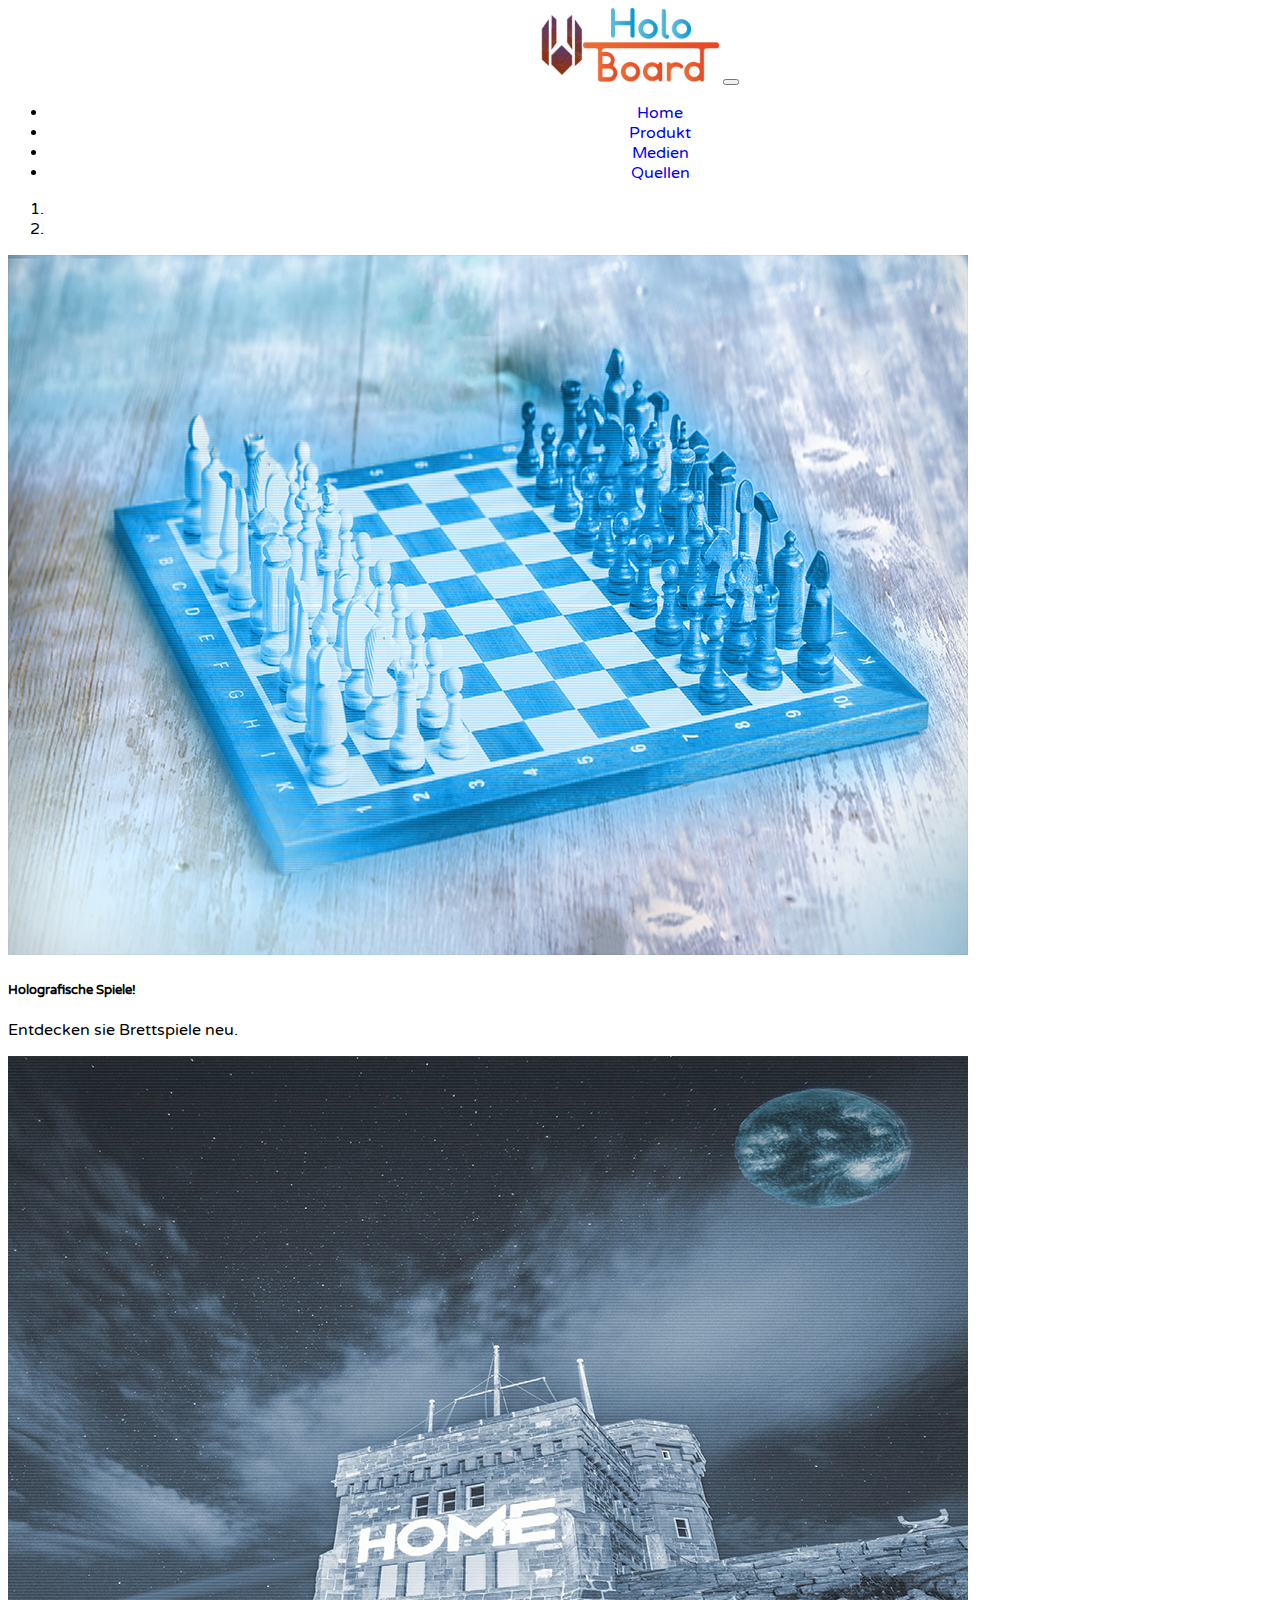
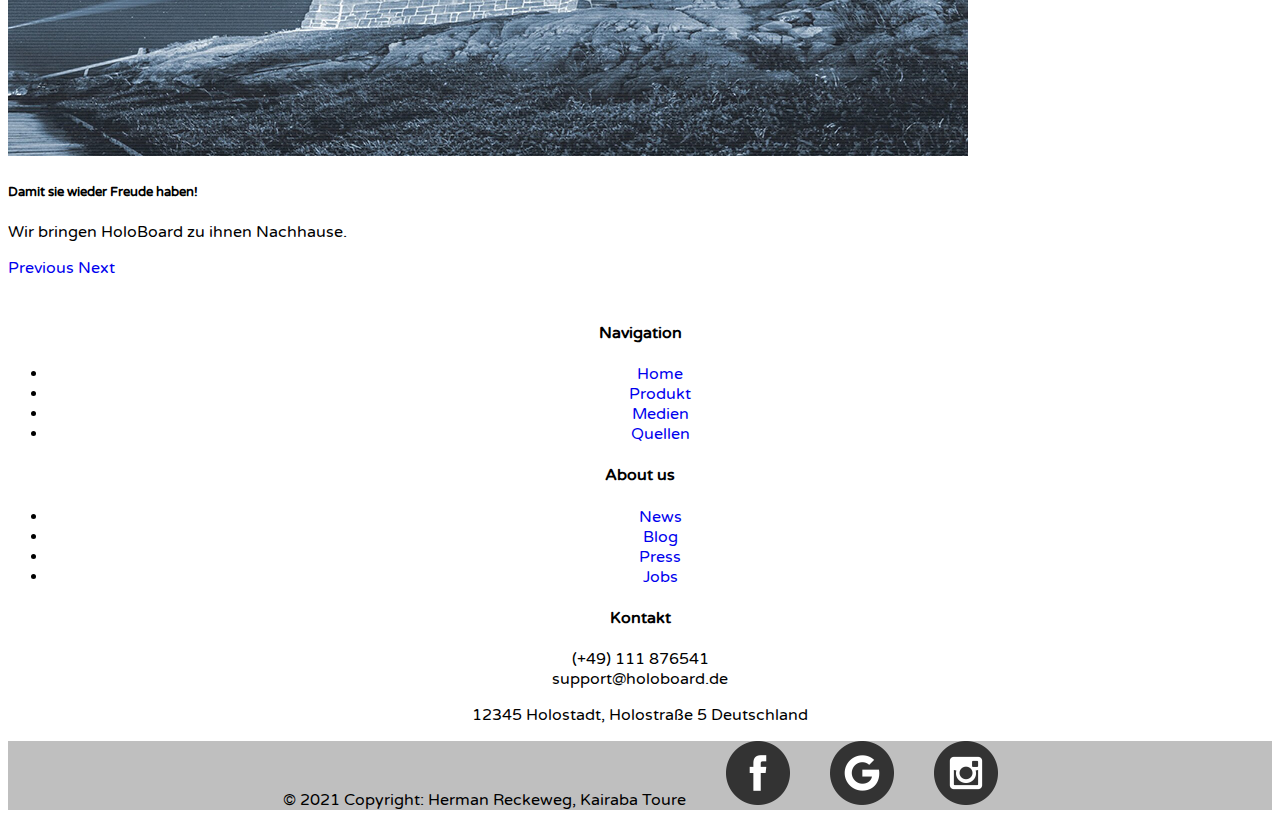
<file: index.html>
<!doctype html>
<html lang="en">

<head>
  <meta charset="UTF-8">
  <meta name="viewport" content="width=device-width, initial-scale=1.0">
  <!-- Bootstrap CSS -->
  <link href="https://cdn.jsdelivr.net/npm/bootstrap@5.0.0-beta1/dist/css/bootstrap.min.css" rel="stylesheet"
    integrity="sha384-giJF6kkoqNQ00vy+HMDP7azOuL0xtbfIcaT9wjKHr8RbDVddVHyTfAAsrekwKmP1" crossorigin="anonymous">
  <link rel="stylesheet" href="style.css">
  <link rel="preconnect" href="https://fonts.gstatic.com">
  <link href="https://fonts.googleapis.com/css2?family=Varela+Round&display=swap" rel="stylesheet">
  <title>HoloBoard</title>
</head>

<body class="d-flex flex-column min-vh-100">
  <nav class="navbar navbar-expand-lg navbar-dark bg-dark sticky-top">
    <div class="container">
      <a class="navbar-brand" href="index.html">
        <img src="images/Logo.png" width="178" height="74" alt="Logo">
      </a>
      <button class="navbar-toggler" type="button" data-toggle="collapse" data-target="#navbarMenu"
        aria-controls="navbarMenu" aria-expanded="false" aria-label="Toggle navigation">
        <span class="navbar-toggler-icon"></span>
      </button>
      <div class="navbar-collapse collapse justify-content-end" id="navbarMenu">
        <ul class="navbar-nav ml-auto">
          <li class="nav-item active">
            <a class="nav-link active" href="index.html">Home</a>
          </li>
          <li class="nav-item">
            <a class="nav-link" href="produkt.html">Produkt</a>
          </li>
          <li class="nav-item">
            <a class="nav-link" href="medien.html">Medien</a>
          </li>
          <li class="nav-item">
            <a class="nav-link" href="quellen.html">Quellen</a>
          </li>
        </ul>
      </div>
    </div>
  </nav>
  <main>
    <div id="carouselWithCaptions" class="carousel slide" data-bs-ride="carousel">
      <ol class="carousel-indicators">
        <li data-bs-target="#carouselWithCaptions" data-bs-slide-to="0" class="active"></li>
        <li data-bs-target="#carouselWithCaptions" data-bs-slide-to="1"></li>
      </ol>
      <div class="carousel-inner">
        <div class="carousel-item active">
          <img src="images/Bild1.jpg" class="d-block w-100" alt="Holografisches Schachspiel">
          <div class="carousel-caption d-none d-md-block">
            <h5>Holografische Spiele!</h5>
            <p>Entdecken sie Brettspiele neu.</p>
          </div>
        </div>
        <div class="carousel-item">
          <img src="images/Bild2.jpg" class="d-block w-100" alt="...">
          <div class="carousel-caption d-none d-md-block">
            <h5>Damit sie wieder Freude haben!</h5>
            <p>Wir bringen HoloBoard zu ihnen Nachhause.</p>
          </div>
        </div>
      </div>
      <a class="carousel-control-prev" href="#carouselWithCaptions" role="button" data-bs-slide="prev">
        <span class="carousel-control-prev-icon" aria-hidden="true"></span>
        <span class="visually-hidden">Previous</span>
      </a>
      <a class="carousel-control-next" href="#carouselWithCaptions" role="button" data-bs-slide="next">
        <span class="carousel-control-next-icon" aria-hidden="true"></span>
        <span class="visually-hidden">Next</span>
      </a>
    </div>


  </main>

  <footer class="mt-auto bg-dark text-secondary text-center">
    <div class="container">
      <div class="row text-secondary">
        <div class="col">
          <h4 class="text-uppercase text-white">Navigation</h4>
          <ul class="list-unstyled mb-0">
            <li>
              <a href="index.html" class="text-secondary">Home</a>
            </li>
            <li>
              <a href="produkt.html" class="text-secondary">Produkt</a>
            </li>
            <li>
              <a href="medien.html" class="text-secondary">Medien</a>
            </li>
            <li>
              <a href="quellen.html" class="text-secondary">Quellen</a>
            </li>
          </ul>
        </div>
        <div class="col">
          <h4 class="text-uppercase text-white">About us</h4>
          <ul class="list-unstyled mb-0">
            <li>
              <a href="#!" class="text-secondary">News</a>
            </li>
            <li>
              <a href="#!" class="text-secondary">Blog</a>
            </li>
            <li>
              <a href="#!" class="text-secondary">Press</a>
            </li>
            <li>
              <a href="#!" class="text-secondary">Jobs</a>
            </li>
          </ul>
        </div>
        <div class="col">
          <h4 class="text-uppercase text-white">Kontakt</h4>
          <p>
            <a>(+49) 111 876541 <br> support@holoboard.de</a>
          </p>
          <p><a>12345 Holostadt, Holostraße 5 Deutschland </a></p>
        </div>
      </div>
      <div class="container" style="background-color: rgba(0, 0, 0, 0.25)">
        © 2021 Copyright:
        <a class="text-secondary">Herman Reckeweg, Kairaba Toure</a><a href="https://www.facebook.com/"><img
            src="images/icon_facebook.png" style="margin-left: 2.5rem; margin-right: 2.5rem"></a><a
          href="https://google.de/"><img src="images/icon_google.png" style="margin-right: 2.5rem"></a><a
          href="https://instagram.com/"><img src="images/icon_instagram.png"></a>
      </div>
    </div>
  </footer>


  <script src="https://code.jquery.com/jquery-3.3.1.slim.min.js"
    integrity="sha384-q8i/X+965DzO0rT7abK41JStQIAqVgRVzpbzo5smXKp4YfRvH+8abtTE1Pi6jizo"
    crossorigin="anonymous"></script>
  <script src="https://cdnjs.cloudflare.com/ajax/libs/popper.js/1.14.7/umd/popper.min.js"
    integrity="sha384-UO2eT0CpHqdSJQ6hJty5KVphtPhzWj9WO1clHTMGa3JDZwrnQq4sF86dIHNDz0W1"
    crossorigin="anonymous"></script>
  <script src="https://stackpath.bootstrapcdn.com/bootstrap/4.3.1/js/bootstrap.min.js"
    integrity="sha384-JjSmVgyd0p3pXB1rRibZUAYoIIy6OrQ6VrjIEaFf/nJGzIxFDsf4x0xIM+B07jRM"
    crossorigin="anonymous"></script>
  <script src="https://cdn.jsdelivr.net/npm/@popperjs/core@2.5.4/dist/umd/popper.min.js"
    integrity="sha384-q2kxQ16AaE6UbzuKqyBE9/u/KzioAlnx2maXQHiDX9d4/zp8Ok3f+M7DPm+Ib6IU"
    crossorigin="anonymous"></script>
  <script src="https://cdn.jsdelivr.net/npm/bootstrap@5.0.0-beta1/dist/js/bootstrap.min.js"
    integrity="sha384-pQQkAEnwaBkjpqZ8RU1fF1AKtTcHJwFl3pblpTlHXybJjHpMYo79HY3hIi4NKxyj"
    crossorigin="anonymous"></script>
</body>

</html>
</file>
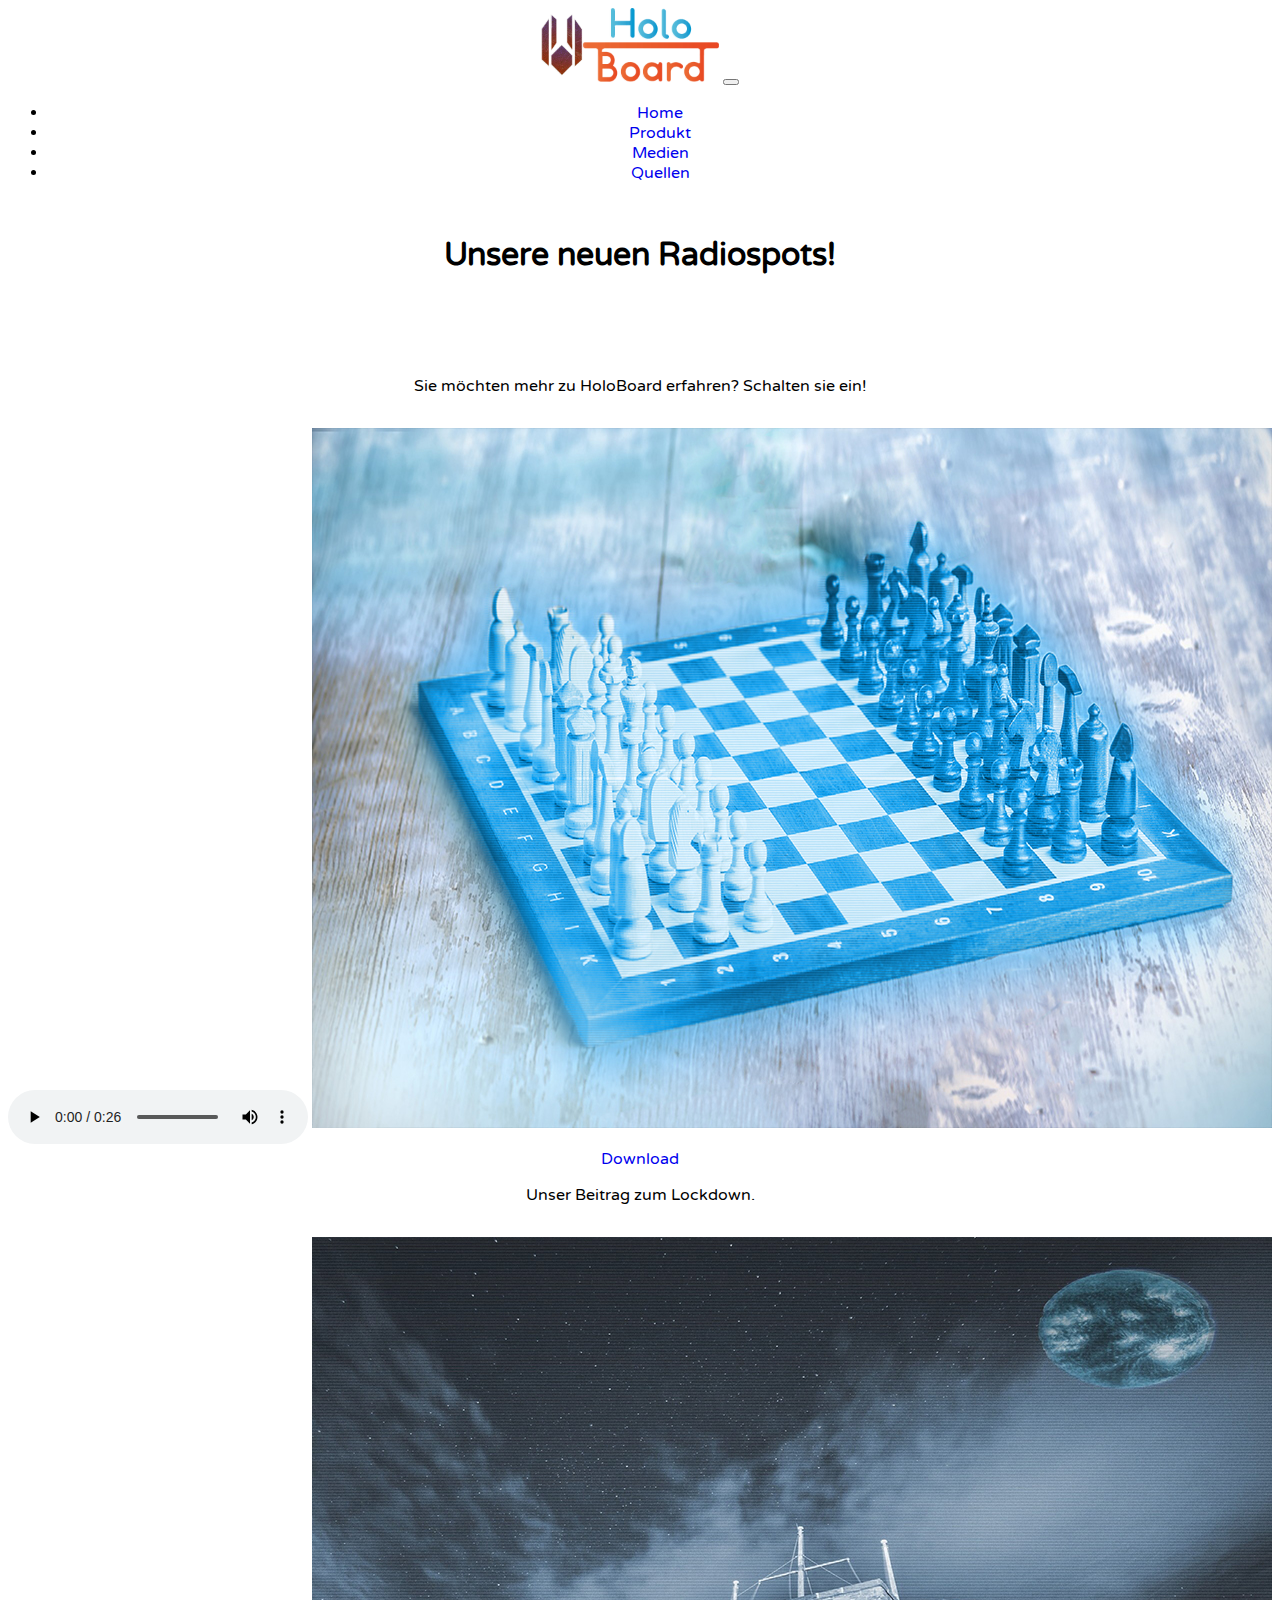
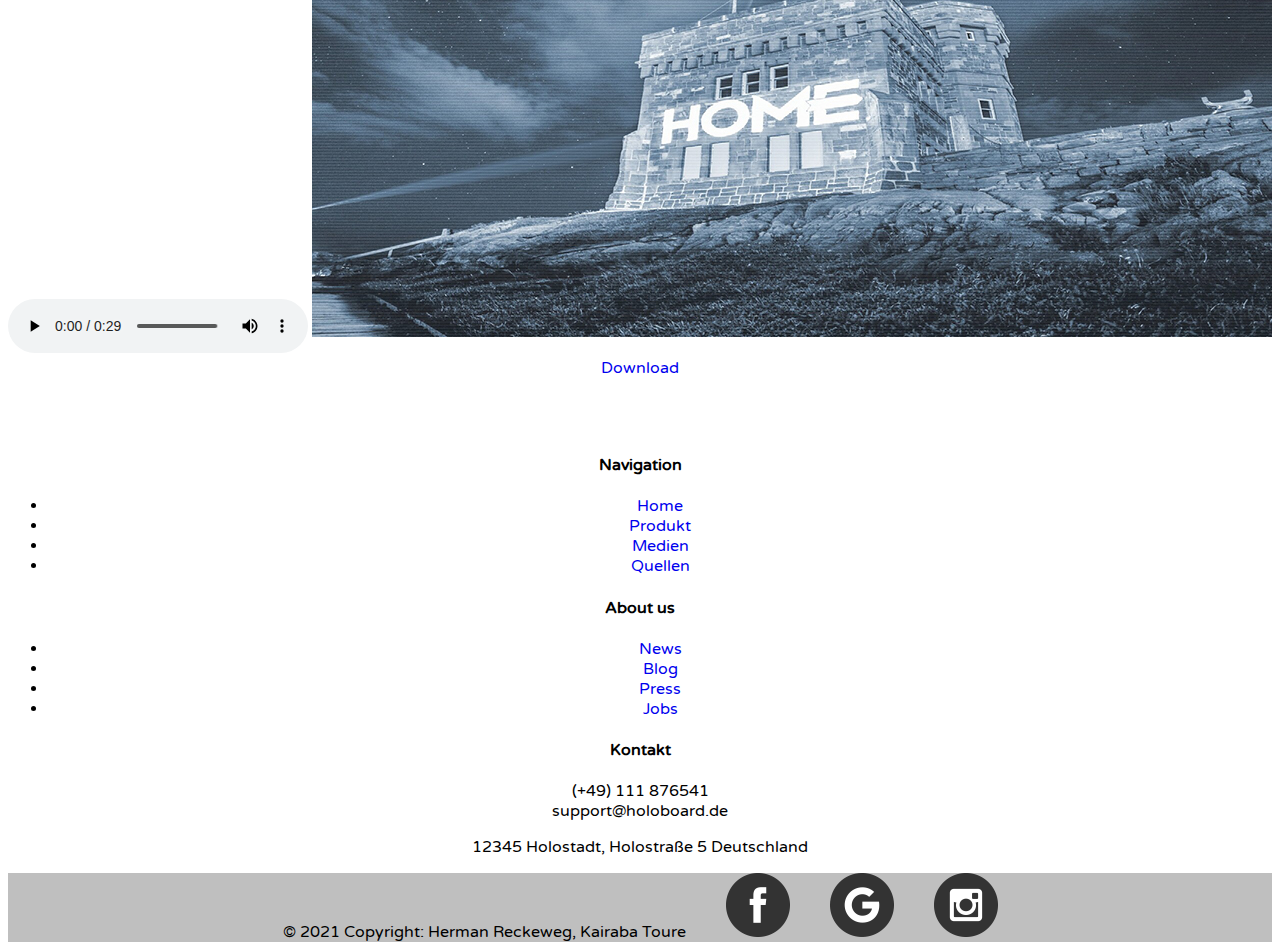
<file: medien.html>
<!doctype html>
<html lang="en">

<head>
    <meta charset="UTF-8">
    <meta name="viewport" content="width=device-width, initial-scale=1.0">
    <!-- Bootstrap CSS -->
    <link href="https://cdn.jsdelivr.net/npm/bootstrap@5.0.0-beta1/dist/css/bootstrap.min.css" rel="stylesheet"
        integrity="sha384-giJF6kkoqNQ00vy+HMDP7azOuL0xtbfIcaT9wjKHr8RbDVddVHyTfAAsrekwKmP1" crossorigin="anonymous">
    <link rel="stylesheet" href="style.css">
    <link rel="preconnect" href="https://fonts.gstatic.com">
    <link href="https://fonts.googleapis.com/css2?family=Varela+Round&display=swap" rel="stylesheet">
    <title>HoloBoard</title>
</head>

<body class="d-flex flex-column min-vh-100">
    <nav class="navbar navbar-expand-lg navbar-dark bg-dark sticky-top">
        <div class="container">
            <a class="navbar-brand" href="index.html">
                <img src="images/Logo.png" width="178" height="74" alt="Logo">
            </a>
            <button class="navbar-toggler" type="button" data-toggle="collapse" data-target="#navbarResponsive"
                aria-controls="navbarResponsive" aria-expanded="false" aria-label="Toggle navigation">
                <span class="navbar-toggler-icon"></span>
            </button>
            <div class="collapse navbar-collapse justify-content-end" id="navbarResponsive">
                <ul class="navbar-nav ml-auto">
                    <li class="nav-item active">
                        <a class="nav-link" href="index.html">Home</a>
                    </li>
                    <li class="nav-item">
                        <a class="nav-link" href="produkt.html">Produkt</a>
                    </li>
                    <li class="nav-item">
                        <a class="nav-link active" href="medien.html">Medien</a>
                    </li>
                    <li class="nav-item">
                        <a class="nav-link" href="quellen.html">Quellen</a>
                    </li>
                </ul>
            </div>
        </div>
    </nav>
    <main>
        <div class="container">
            <div class="row justify-content-center">
                <div class="col">
                    <h1>Unsere neuen Radiospots!</h1>
                </div>
            </div>
        </div>
        <div class="container">
            <div class="row bottom">
                <div class="col">
                    <p>Sie möchten mehr zu HoloBoard erfahren? Schalten sie ein!</p>
                    <audio controls>
                        <source src="audio/Radiospot_1.mp3" type="audio/mpeg">
                        Audiodatei konnte nicht geladen werden.
                    </audio>
                    <img src="images/Bild1.jpg" class="img-fluid picture" alt="Holografisches Schachspiel">
                    <a href="images/Bild_1_Original.png" class="btn btn-dark btn-default" download="Holografisches_Schachspiel">Download</a>
                </div>
                <div class="col">
                    <p>Unser Beitrag zum Lockdown.</p>
                    <audio controls>
                        <source src="audio/Radiospot_2.mp3" type="audio/mpeg">
                        Audiodatei konnte nicht geladen werden.
                    </audio>
                    <img src="images/Bild2.jpg" class="img-fluid picture" alt="Haus unter Sternenhimmel">
                    <a href="images/Bild_2_Original.jpg" class="btn btn-dark btn-default" download="Home">Download</a>

                </div>
            </div>
        </div>


    </main>

    <footer class="mt-auto bg-dark text-secondary text-center">
        <div class="container">
            <div class="row text-secondary">
                <div class="col">
                    <h4 class="text-uppercase text-white">Navigation</h4>
                    <ul class="list-unstyled mb-0">
                        <li>
                            <a href="index.html" class="text-secondary">Home</a>
                        </li>
                        <li>
                            <a href="produkt.html" class="text-secondary">Produkt</a>
                        </li>
                        <li>
                            <a href="medien.html" class="text-secondary">Medien</a>
                        </li>
                        <li>
                            <a href="quellen.html" class="text-secondary">Quellen</a>
                        </li>
                    </ul>
                </div>
                <div class="col">
                    <h4 class="text-uppercase text-white">About us</h4>
                    <ul class="list-unstyled mb-0">
                        <li>
                            <a href="#!" class="text-secondary">News</a>
                        </li>
                        <li>
                            <a href="#!" class="text-secondary">Blog</a>
                        </li>
                        <li>
                            <a href="#!" class="text-secondary">Press</a>
                        </li>
                        <li>
                            <a href="#!" class="text-secondary">Jobs</a>
                        </li>
                    </ul>
                </div>
                <div class="col">
                    <h4 class="text-uppercase text-white">Kontakt</h4>
                    <p>
                        <a>(+49) 111 876541 <br> support@holoboard.de</a>
                    </p>
                    <p><a>12345 Holostadt, Holostraße 5 Deutschland </a></p>
                </div>
            </div>
            <div class="container" style="background-color: rgba(0, 0, 0, 0.25)">
                © 2021 Copyright:
                <a class="text-secondary">Herman Reckeweg, Kairaba Toure</a><a href="https://www.facebook.com/"><img
                        src="images/icon_facebook.png" style="margin-left: 2.5rem; margin-right: 2.5rem"></a><a
                    href="https://google.de/"><img src="images/icon_google.png" style="margin-right: 2.5rem"></a><a
                    href="https://instagram.com/"><img src="images/icon_instagram.png"></a>
            </div>
        </div>
    </footer>

    <script src="https://code.jquery.com/jquery-3.3.1.slim.min.js"
        integrity="sha384-q8i/X+965DzO0rT7abK41JStQIAqVgRVzpbzo5smXKp4YfRvH+8abtTE1Pi6jizo"
        crossorigin="anonymous"></script>
    <script src="https://cdnjs.cloudflare.com/ajax/libs/popper.js/1.14.7/umd/popper.min.js"
        integrity="sha384-UO2eT0CpHqdSJQ6hJty5KVphtPhzWj9WO1clHTMGa3JDZwrnQq4sF86dIHNDz0W1"
        crossorigin="anonymous"></script>
    <script src="https://stackpath.bootstrapcdn.com/bootstrap/4.3.1/js/bootstrap.min.js"
        integrity="sha384-JjSmVgyd0p3pXB1rRibZUAYoIIy6OrQ6VrjIEaFf/nJGzIxFDsf4x0xIM+B07jRM"
        crossorigin="anonymous"></script>
    <script src="https://cdn.jsdelivr.net/npm/@popperjs/core@2.5.4/dist/umd/popper.min.js"
        integrity="sha384-q2kxQ16AaE6UbzuKqyBE9/u/KzioAlnx2maXQHiDX9d4/zp8Ok3f+M7DPm+Ib6IU"
        crossorigin="anonymous"></script>
    <script src="https://cdn.jsdelivr.net/npm/bootstrap@5.0.0-beta1/dist/js/bootstrap.min.js"
        integrity="sha384-pQQkAEnwaBkjpqZ8RU1fF1AKtTcHJwFl3pblpTlHXybJjHpMYo79HY3hIi4NKxyj"
        crossorigin="anonymous"></script>
</body>

</html>
</file>
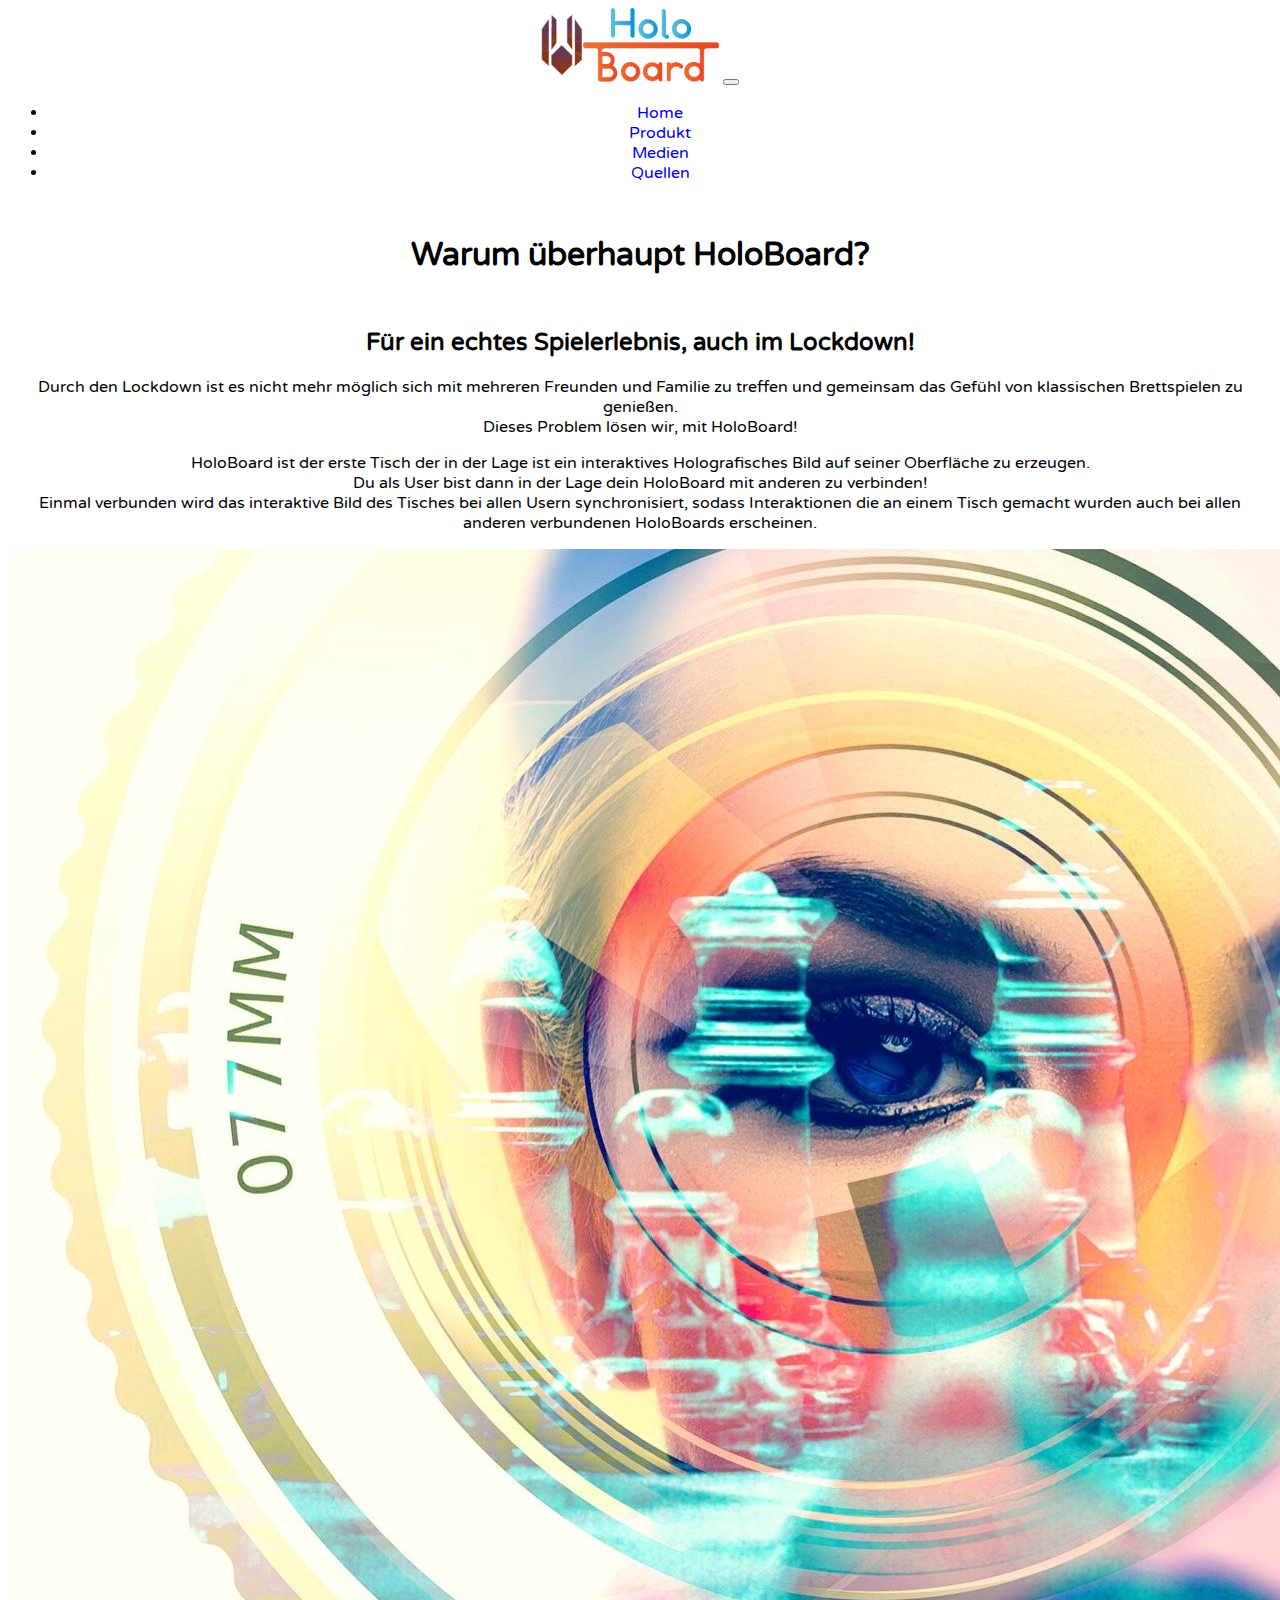
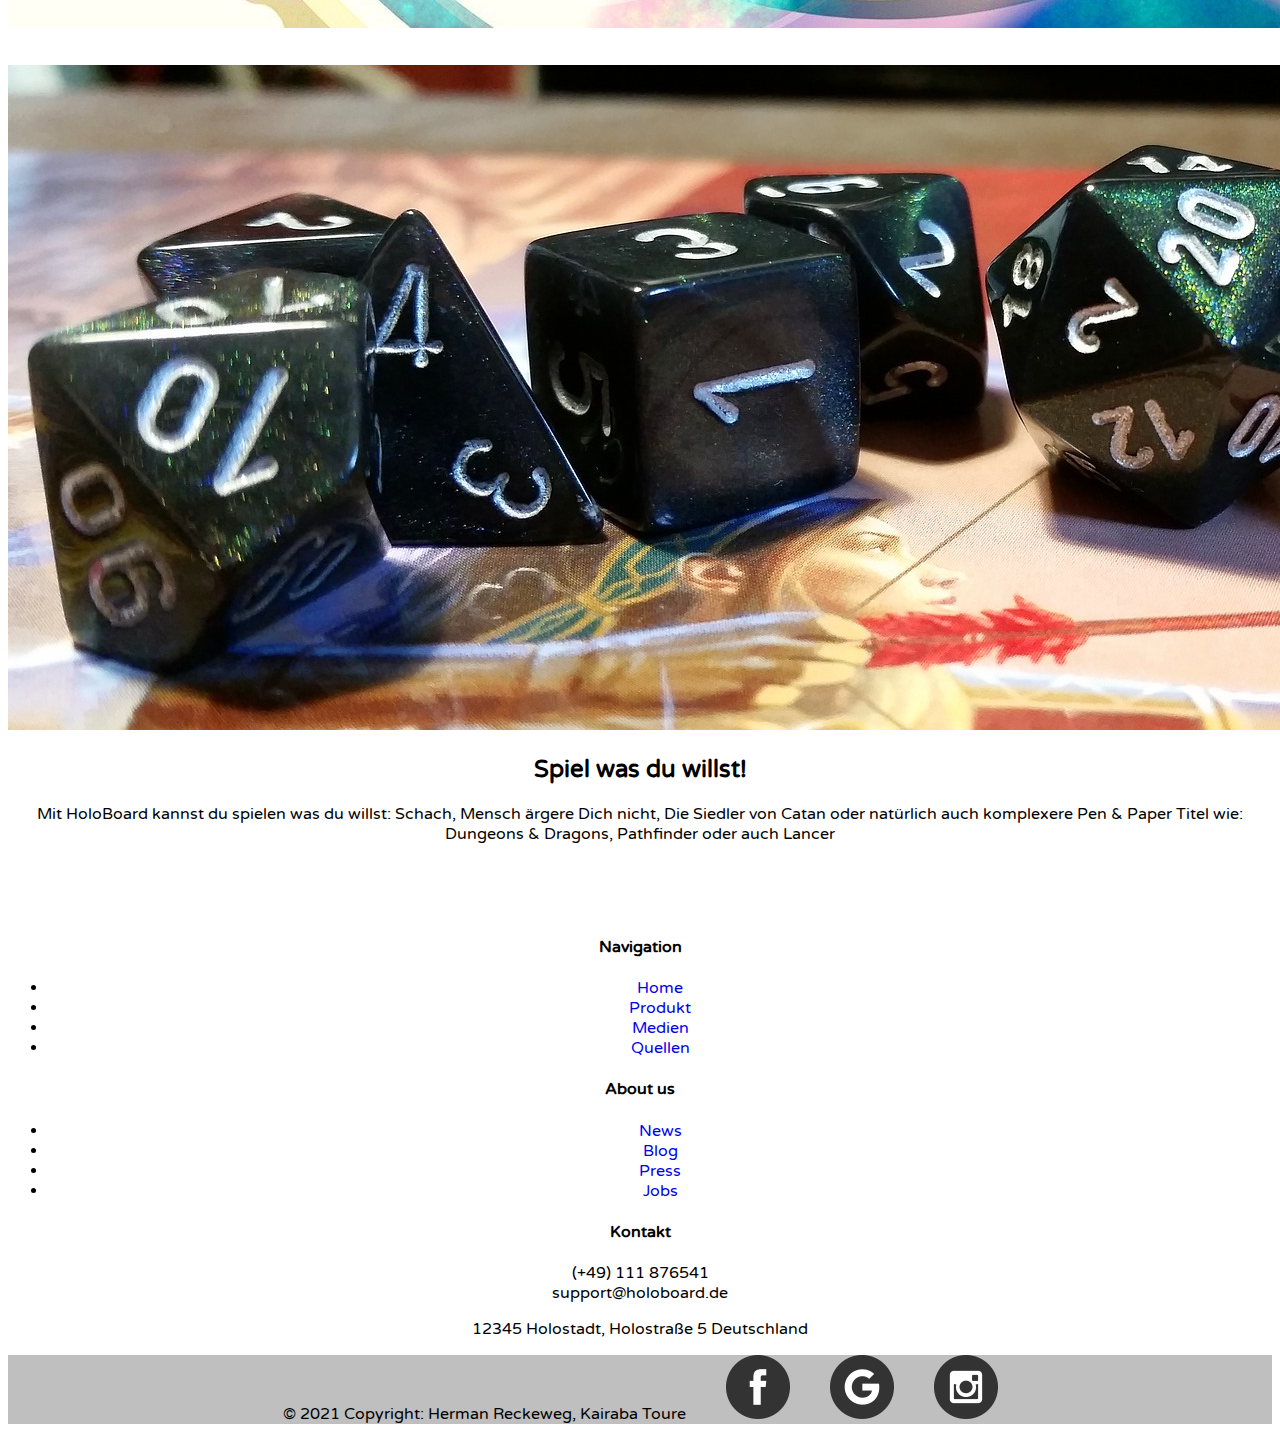
<file: produkt.html>
<!doctype html>
<html lang="en">

<head>
  <meta charset="UTF-8">
  <meta name="viewport" content="width=device-width, initial-scale=1.0">
  <!-- Bootstrap CSS -->
  <link href="https://cdn.jsdelivr.net/npm/bootstrap@5.0.0-beta1/dist/css/bootstrap.min.css" rel="stylesheet"
    integrity="sha384-giJF6kkoqNQ00vy+HMDP7azOuL0xtbfIcaT9wjKHr8RbDVddVHyTfAAsrekwKmP1" crossorigin="anonymous">
  <link rel="stylesheet" href="style.css">
  <link rel="preconnect" href="https://fonts.gstatic.com">
  <link href="https://fonts.googleapis.com/css2?family=Varela+Round&display=swap" rel="stylesheet">
  <title>HoloBoard</title>
</head>

<body class="d-flex flex-column min-vh-100">
  <nav class="navbar navbar-expand-lg navbar-dark bg-dark sticky-top">
    <div class="container">
      <a class="navbar-brand" href="index.html">
        <img src="images/Logo.png" width="178" height="74" alt="Logo">
      </a>
      <button class="navbar-toggler" type="button" data-toggle="collapse" data-target="#navbarResponsive"
        aria-controls="navbarResponsive" aria-expanded="false" aria-label="Toggle navigation">
        <span class="navbar-toggler-icon"></span>
      </button>
      <div class="collapse navbar-collapse justify-content-end" id="navbarResponsive">
        <ul class="navbar-nav ml-auto">
          <li class="nav-item active">
            <a class="nav-link" href="index.html">Home</a>
          </li>
          <li class="nav-item">
            <a class="nav-link active" href="produkt.html">Produkt</a>
          </li>
          <li class="nav-item">
            <a class="nav-link" href="medien.html">Medien</a>
          </li>
          <li class="nav-item">
            <a class="nav-link" href="quellen.html">Quellen</a>
          </li>
        </ul>
      </div>
    </div>
  </nav>
  <main>

    <div class="container">
      <div class="row">
        <div class="col">
          <h1>Warum überhaupt HoloBoard?</h1>
        </div>
      </div>
      <div class="row">
        <div class="col-4 text-center">
          <h2>Für ein echtes Spielerlebnis, auch im Lockdown!</h2>
          <p class="text-start">
            <a>
              Durch den Lockdown ist es nicht mehr möglich sich mit mehreren Freunden und Familie zu treffen und
              gemeinsam das Gefühl von klassischen Brettspielen zu genießen. <br>
              Dieses Problem lösen wir, mit HoloBoard!
            </a>
          </p>
          <p class="text-start">
            <a>
              HoloBoard ist der erste Tisch der in der Lage ist ein interaktives Holografisches Bild auf seiner
              Oberfläche zu erzeugen. <br>
              Du als User bist dann in der Lage dein HoloBoard mit anderen zu verbinden! <br>
              Einmal verbunden wird das interaktive Bild des Tisches bei allen Usern synchronisiert, sodass
              Interaktionen die an einem Tisch gemacht wurden auch bei allen anderen verbundenen HoloBoards erscheinen.
              <br>
            </a>

            </a>
          </p>
        </div>
        <div class="col-8">
          <a><img src="images/artikel_bild_1.jpg" class="img-fluid" alt="Schach-Hologramm vor einem Auge"></a>
        </div>
      </div>
      <div class="row bottom">
        <div class="col-5">
          <a><img src="images/artikel_bild_2.jpg" class="img-fluid" alt="Viele Würfel auf einem Tisch"></a>
        </div>
        <div class="col-7 text-center">
          <h2>Spiel was du willst!</h2>
          <p class="text-start">
            <a>
              Mit HoloBoard kannst du spielen was du willst: Schach, Mensch ärgere Dich nicht, Die Siedler von Catan oder 
              natürlich auch komplexere Pen & Paper Titel wie: Dungeons & Dragons, Pathfinder oder auch Lancer <br>
            </a>
          </p>
        </div>
      </div>
    </div>
    </div>


  </main>

  <footer class="mt-auto bg-dark text-secondary text-center">
    <div class="container">
      <div class="row text-secondary">
        <div class="col">
          <h4 class="text-uppercase text-white">Navigation</h4>
          <ul class="list-unstyled mb-0">
            <li>
              <a href="index.html" class="text-secondary">Home</a>
            </li>
            <li>
              <a href="produkt.html" class="text-secondary">Produkt</a>
            </li>
            <li>
              <a href="medien.html" class="text-secondary">Medien</a>
            </li>
            <li>
              <a href="quellen.html" class="text-secondary">Quellen</a>
            </li>
          </ul>
        </div>
        <div class="col">
          <h4 class="text-uppercase text-white">About us</h4>
          <ul class="list-unstyled mb-0">
            <li>
              <a href="#!" class="text-secondary">News</a>
            </li>
            <li>
              <a href="#!" class="text-secondary">Blog</a>
            </li>
            <li>
              <a href="#!" class="text-secondary">Press</a>
            </li>
            <li>
              <a href="#!" class="text-secondary">Jobs</a>
            </li>
          </ul>
        </div>
        <div class="col">
          <h4 class="text-uppercase text-white">Kontakt</h4>
          <p>
            <a>(+49) 111 876541 <br> support@holoboard.de</a>
          </p>
          <p><a>12345 Holostadt, Holostraße 5 Deutschland </a></p>
        </div>
      </div>
      <div class="container" style="background-color: rgba(0, 0, 0, 0.25)">
        © 2021 Copyright:
        <a class="text-secondary">Herman Reckeweg, Kairaba Toure</a><a href="https://www.facebook.com/"><img
            src="images/icon_facebook.png" style="margin-left: 2.5rem; margin-right: 2.5rem"></a><a
          href="https://google.de/"><img src="images/icon_google.png" style="margin-right: 2.5rem"></a><a
          href="https://instagram.com/"><img src="images/icon_instagram.png"></a>
      </div>
    </div>
  </footer>

  <script src="https://code.jquery.com/jquery-3.3.1.slim.min.js"
    integrity="sha384-q8i/X+965DzO0rT7abK41JStQIAqVgRVzpbzo5smXKp4YfRvH+8abtTE1Pi6jizo"
    crossorigin="anonymous"></script>
  <script src="https://cdnjs.cloudflare.com/ajax/libs/popper.js/1.14.7/umd/popper.min.js"
    integrity="sha384-UO2eT0CpHqdSJQ6hJty5KVphtPhzWj9WO1clHTMGa3JDZwrnQq4sF86dIHNDz0W1"
    crossorigin="anonymous"></script>
  <script src="https://stackpath.bootstrapcdn.com/bootstrap/4.3.1/js/bootstrap.min.js"
    integrity="sha384-JjSmVgyd0p3pXB1rRibZUAYoIIy6OrQ6VrjIEaFf/nJGzIxFDsf4x0xIM+B07jRM"
    crossorigin="anonymous"></script>
  <script src="https://cdn.jsdelivr.net/npm/@popperjs/core@2.5.4/dist/umd/popper.min.js"
    integrity="sha384-q2kxQ16AaE6UbzuKqyBE9/u/KzioAlnx2maXQHiDX9d4/zp8Ok3f+M7DPm+Ib6IU"
    crossorigin="anonymous"></script>
  <script src="https://cdn.jsdelivr.net/npm/bootstrap@5.0.0-beta1/dist/js/bootstrap.min.js"
    integrity="sha384-pQQkAEnwaBkjpqZ8RU1fF1AKtTcHJwFl3pblpTlHXybJjHpMYo79HY3hIi4NKxyj"
    crossorigin="anonymous"></script>
</body>

</html>
</file>
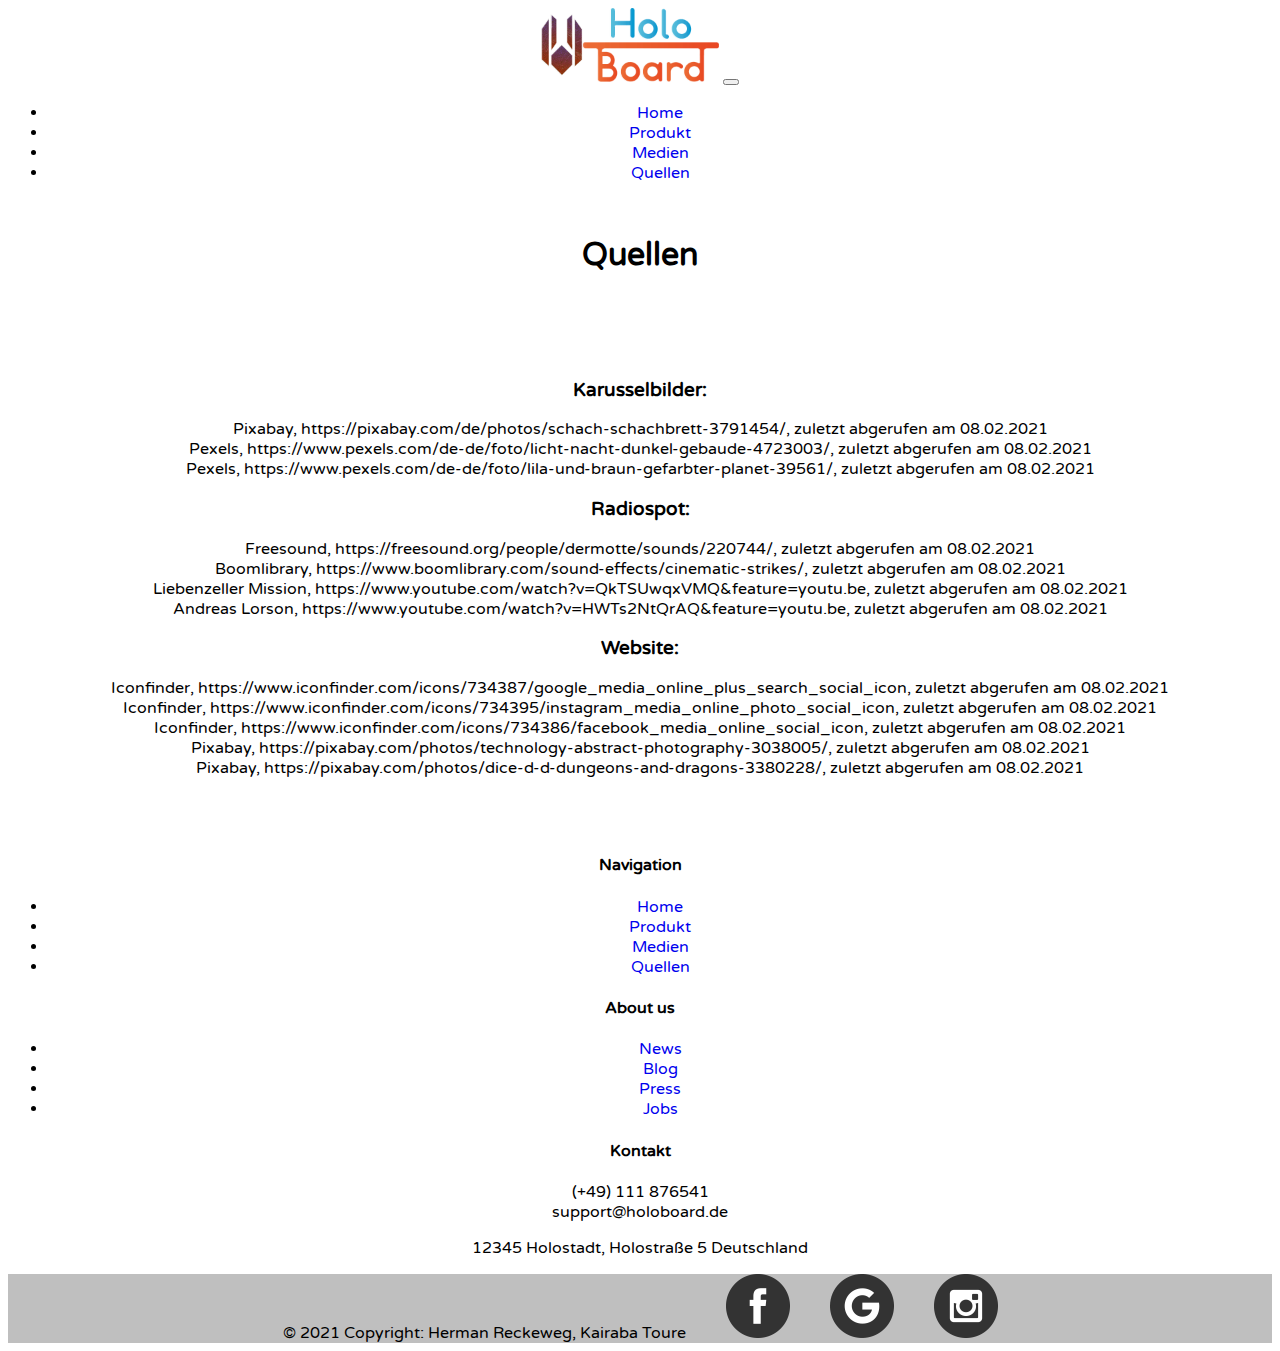
<file: quellen.html>
<!doctype html>
<html lang="en">

<head>
    <meta charset="UTF-8">
    <meta name="viewport" content="width=device-width, initial-scale=1.0">
    <!-- Bootstrap CSS -->
    <link href="https://cdn.jsdelivr.net/npm/bootstrap@5.0.0-beta1/dist/css/bootstrap.min.css" rel="stylesheet"
        integrity="sha384-giJF6kkoqNQ00vy+HMDP7azOuL0xtbfIcaT9wjKHr8RbDVddVHyTfAAsrekwKmP1" crossorigin="anonymous">
    <link rel="stylesheet" href="style.css">
    <link rel="preconnect" href="https://fonts.gstatic.com">
    <link href="https://fonts.googleapis.com/css2?family=Varela+Round&display=swap" rel="stylesheet">
    <title>HoloBoard</title>
</head>

<body class="d-flex flex-column min-vh-100">
    <nav class="navbar navbar-expand-lg navbar-dark bg-dark sticky-top">
        <div class="container">
            <a class="navbar-brand" href="index.html">
                <img src="images/Logo.png" width="178" height="74" alt="Logo">
            </a>
            <button class="navbar-toggler" type="button" data-toggle="collapse" data-target="#navbarResponsive"
                aria-controls="navbarResponsive" aria-expanded="false" aria-label="Toggle navigation">
                <span class="navbar-toggler-icon"></span>
            </button>
            <div class="collapse navbar-collapse justify-content-end" id="navbarResponsive">
                <ul class="navbar-nav ml-auto">
                    <li class="nav-item active">
                        <a class="nav-link" href="index.html">Home</a>
                    </li>
                    <li class="nav-item">
                        <a class="nav-link" href="produkt.html">Produkt</a>
                    </li>
                    <li class="nav-item">
                        <a class="nav-link" href="medien.html">Medien</a>
                    </li>
                    <li class="nav-item">
                        <a class="nav-link active" href="quellen.html">Quellen</a>
                    </li>
                </ul>
            </div>
        </div>
    </nav>
    <main>

        <div class="container">
            <div class="row justify-content-center">
                <div class="col">
                    <h1>Quellen</h1>
                </div>
            </div>
        </div>

        <div class="container text-start bottom">
            <div class="row">
                <div class="col">
                    <h3>Karusselbilder:</h3>
                    <p>
                        <a>Pixabay, https://pixabay.com/de/photos/schach-schachbrett-3791454/, zuletzt abgerufen am 08.02.2021</a><br>
                        <a>Pexels, https://www.pexels.com/de-de/foto/licht-nacht-dunkel-gebaude-4723003/, zuletzt abgerufen am 08.02.2021</a><br>
                        <a>Pexels, https://www.pexels.com/de-de/foto/lila-und-braun-gefarbter-planet-39561/, zuletzt abgerufen am 08.02.2021</a>
                    </p>
                </div>
            </div>
            <div class="row">
                <div class="col">
                    <h3>Radiospot:</h3>
                    <p>
                        <a>Freesound, https://freesound.org/people/dermotte/sounds/220744/, zuletzt abgerufen am 08.02.2021</a><br>
                        <a>Boomlibrary, https://www.boomlibrary.com/sound-effects/cinematic-strikes/, zuletzt abgerufen am 08.02.2021</a><br>
                        <a>Liebenzeller Mission, https://www.youtube.com/watch?v=QkTSUwqxVMQ&feature=youtu.be, zuletzt abgerufen am 08.02.2021</a><br>
                        <a>Andreas Lorson, https://www.youtube.com/watch?v=HWTs2NtQrAQ&feature=youtu.be, zuletzt abgerufen am 08.02.2021</a>
                    </p>
                </div>
            </div>
            <div class="row">
                <div class="col">
                    <h3>Website:</h3>
                    <a>Iconfinder, https://www.iconfinder.com/icons/734387/google_media_online_plus_search_social_icon, zuletzt abgerufen am 08.02.2021</a><br>
                    <a>Iconfinder, https://www.iconfinder.com/icons/734395/instagram_media_online_photo_social_icon, zuletzt abgerufen am 08.02.2021</a><br>
                    <a>Iconfinder, https://www.iconfinder.com/icons/734386/facebook_media_online_social_icon, zuletzt abgerufen am 08.02.2021</a><br>
                    <a>Pixabay, https://pixabay.com/photos/technology-abstract-photography-3038005/, zuletzt abgerufen am 08.02.2021</a><br>
                    <a>Pixabay, https://pixabay.com/photos/dice-d-d-dungeons-and-dragons-3380228/, zuletzt abgerufen am 08.02.2021</a>
                </div>
            </div>
        </div>


    </main>

    <footer class="mt-auto bg-dark text-secondary text-center">
        <div class="container">
            <div class="row text-secondary">
                <div class="col">
                    <h4 class="text-uppercase text-white">Navigation</h4>
                    <ul class="list-unstyled mb-0">
                        <li>
                            <a href="index.html" class="text-secondary">Home</a>
                        </li>
                        <li>
                            <a href="produkt.html" class="text-secondary">Produkt</a>
                        </li>
                        <li>
                            <a href="medien.html" class="text-secondary">Medien</a>
                        </li>
                        <li>
                            <a href="quellen.html" class="text-secondary">Quellen</a>
                        </li>
                    </ul>
                </div>
                <div class="col">
                    <h4 class="text-uppercase text-white">About us</h4>
                    <ul class="list-unstyled mb-0">
                        <li>
                            <a href="#!" class="text-secondary">News</a>
                        </li>
                        <li>
                            <a href="#!" class="text-secondary">Blog</a>
                        </li>
                        <li>
                            <a href="#!" class="text-secondary">Press</a>
                        </li>
                        <li>
                            <a href="#!" class="text-secondary">Jobs</a>
                        </li>
                    </ul>
                </div>
                <div class="col">
                    <h4 class="text-uppercase text-white">Kontakt</h4>
                    <p>
                        <a>(+49) 111 876541 <br> support@holoboard.de</a>
                    </p>
                    <p><a>12345 Holostadt, Holostraße 5 Deutschland </a></p>
                </div>
            </div>
            <div class="container" style="background-color: rgba(0, 0, 0, 0.25)">
                © 2021 Copyright:
                <a class="text-secondary">Herman Reckeweg, Kairaba Toure</a><a href="https://www.facebook.com/"><img
                        src="images/icon_facebook.png" style="margin-left: 2.5rem; margin-right: 2.5rem"></a><a
                    href="https://google.de/"><img src="images/icon_google.png" style="margin-right: 2.5rem"></a><a
                    href="https://instagram.com/"><img src="images/icon_instagram.png"></a>
            </div>
        </div>
    </footer>

    <script src="https://code.jquery.com/jquery-3.3.1.slim.min.js"
        integrity="sha384-q8i/X+965DzO0rT7abK41JStQIAqVgRVzpbzo5smXKp4YfRvH+8abtTE1Pi6jizo"
        crossorigin="anonymous"></script>
    <script src="https://cdnjs.cloudflare.com/ajax/libs/popper.js/1.14.7/umd/popper.min.js"
        integrity="sha384-UO2eT0CpHqdSJQ6hJty5KVphtPhzWj9WO1clHTMGa3JDZwrnQq4sF86dIHNDz0W1"
        crossorigin="anonymous"></script>
    <script src="https://stackpath.bootstrapcdn.com/bootstrap/4.3.1/js/bootstrap.min.js"
        integrity="sha384-JjSmVgyd0p3pXB1rRibZUAYoIIy6OrQ6VrjIEaFf/nJGzIxFDsf4x0xIM+B07jRM"
        crossorigin="anonymous"></script>
    <script src="https://cdn.jsdelivr.net/npm/@popperjs/core@2.5.4/dist/umd/popper.min.js"
        integrity="sha384-q2kxQ16AaE6UbzuKqyBE9/u/KzioAlnx2maXQHiDX9d4/zp8Ok3f+M7DPm+Ib6IU"
        crossorigin="anonymous"></script>
    <script src="https://cdn.jsdelivr.net/npm/bootstrap@5.0.0-beta1/dist/js/bootstrap.min.js"
        integrity="sha384-pQQkAEnwaBkjpqZ8RU1fF1AKtTcHJwFl3pblpTlHXybJjHpMYo79HY3hIi4NKxyj"
        crossorigin="anonymous"></script>
</body>

</html>
</file>
<file: style.css>
body {
    font-family: 'Varela Round', sans-serif;
}

.container{
    text-align: center;
}

.container-fluid{
    text-align: center;
}

a {
    text-decoration: none;
}

footer{
    padding-top: 1.5rem;
}

h1 {
    padding: 2rem;
}

.bottom {
    padding-top: 2rem; 
    padding-bottom: 2rem;
}

.picture {
    padding-top: 1rem;
    padding-bottom: 1rem;
}
</file>
